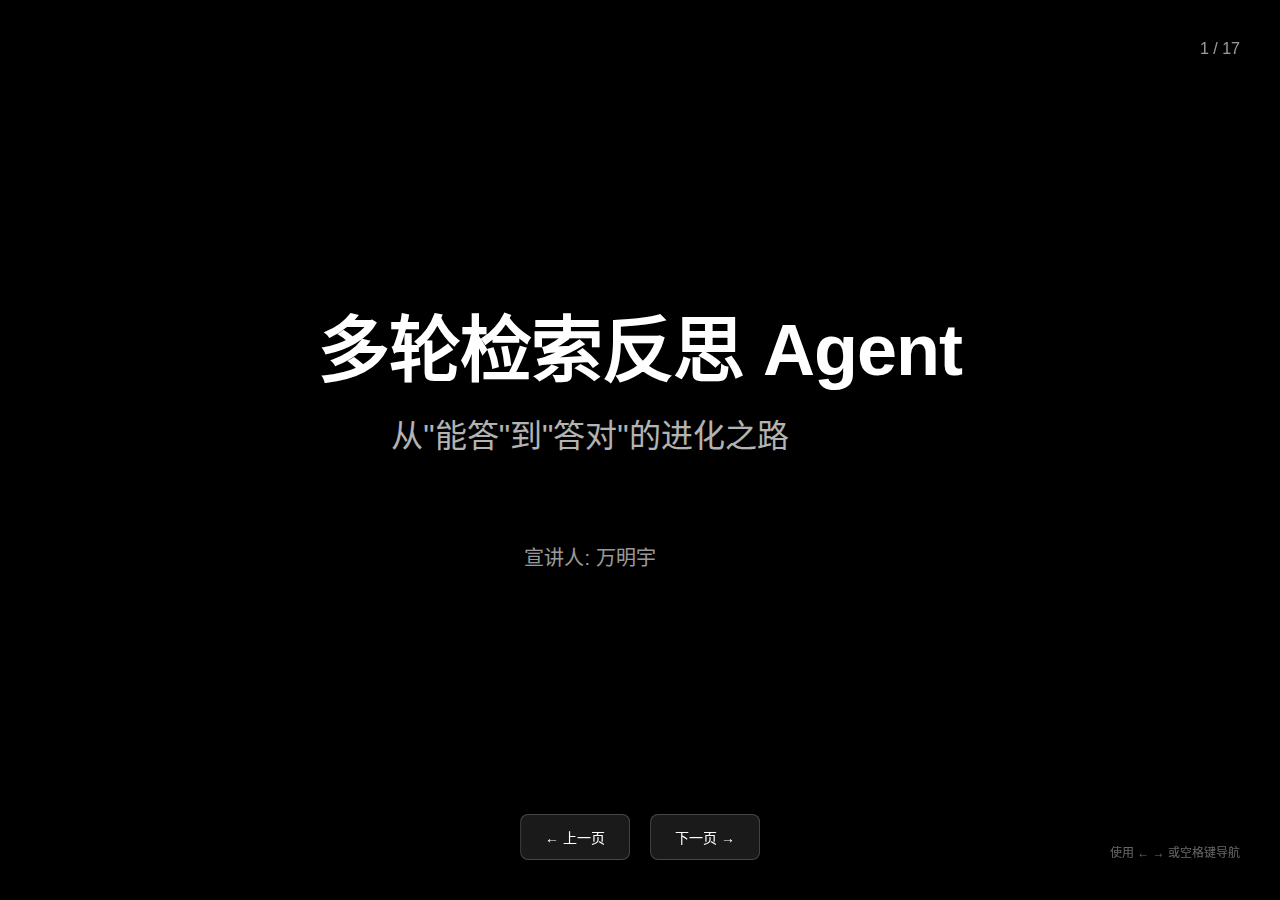
<file: deep-search-agent/presentation_final.html>
<!DOCTYPE html>
<html lang="zh-CN">
<head>
    <meta charset="UTF-8">
    <meta name="viewport" content="width=device-width, initial-scale=1.0">
    <title>多轮检索反思 Agent 实践</title>
    <style>
        * {
            margin: 0;
            padding: 0;
            box-sizing: border-box;
        }

        body {
            font-family: -apple-system, BlinkMacSystemFont, 'Segoe UI', 'Helvetica Neue', sans-serif;
            background: #000;
            overflow: hidden;
        }

        .presentation-container {
            width: 100vw;
            height: 100vh;
            display: flex;
            align-items: center;
            justify-content: center;
        }

        .slide {
            width: 100%;
            height: 100%;
            display: none;
            flex-direction: column;
            align-items: center;
            justify-content: center;
            padding: 80px 60px;
            text-align: center;
            animation: fadeIn 0.8s ease-in-out;
            position: relative;
            overflow-y: auto;
        }

        .slide.active {
            display: flex;
        }

        @keyframes fadeIn {
            from {
                opacity: 0;
            }
            to {
                opacity: 1;
            }
        }

        /* Slide Variants */
        .slide.dark {
            background: #000;
            color: #fff;
        }

        .slide.light {
            background: #fff;
            color: #000;
        }

        .slide.code {
            background: #1e1e1e;
            color: #d4d4d4;
            text-align: left;
            padding: 60px 80px;
            justify-content: flex-start;
            padding-top: 60px;
        }

        /* Typography */
        .slide h1 {
            font-size: 72px;
            font-weight: 700;
            line-height: 1.1;
            margin-bottom: 20px;
            letter-spacing: -1px;
        }

        .slide h2 {
            font-size: 56px;
            font-weight: 600;
            line-height: 1.2;
            margin-bottom: 30px;
            letter-spacing: -0.5px;
        }

        .slide p {
            font-size: 28px;
            font-weight: 400;
            line-height: 1.6;
            margin: 15px 0;
            max-width: 900px;
        }

        .slide .subtitle {
            font-size: 32px;
            font-weight: 300;
            opacity: 0.7;
            margin-top: 15px;
        }

        .slide .accent {
            color: #0071e3;
            font-weight: 600;
        }

        /* Code Block Styling */
        .code-block {
            background: #252526;
            border: 1px solid #3e3e42;
            border-radius: 6px;
            padding: 20px 24px;
            margin: 20px 0;
            font-family: 'Monaco', 'Menlo', 'Ubuntu Mono', 'Courier New', monospace;
            font-size: 13px;
            line-height: 1.6;
            color: #d4d4d4;
            text-align: left;
            overflow-x: auto;
            max-height: 500px;
            overflow-y: auto;
            white-space: pre-wrap;
            word-break: break-word;
            width: 100%;
            max-width: 1100px;
        }

        .code-block::-webkit-scrollbar {
            width: 8px;
            height: 8px;
        }

        .code-block::-webkit-scrollbar-track {
            background: #2d2d30;
        }

        .code-block::-webkit-scrollbar-thumb {
            background: #464647;
            border-radius: 4px;
        }

        .code-block::-webkit-scrollbar-thumb:hover {
            background: #5a5a5a;
        }

        .code-block .keyword {
            color: #569cd6;
            font-weight: bold;
        }

        .code-block .string {
            color: #ce9178;
        }

        .code-block .comment {
            color: #6a9955;
            font-style: italic;
        }

        .code-block .property {
            color: #9cdcfe;
        }

        .code-block .number {
            color: #b5cea8;
        }

        .code-block .boolean {
            color: #569cd6;
        }

        /* Content Layout */
        .slide-content {
            max-width: 1000px;
            width: 100%;
        }

        .slide-grid {
            display: grid;
            grid-template-columns: 1fr 1fr;
            gap: 60px;
            align-items: center;
            width: 100%;
            max-width: 1200px;
        }

        .slide-grid.three-col {
            grid-template-columns: 1fr 1fr 1fr;
            gap: 40px;
        }

        .grid-item {
            text-align: left;
        }

        .grid-item h3 {
            font-size: 24px;
            font-weight: 600;
            margin-bottom: 15px;
        }

        .grid-item p {
            font-size: 18px;
            text-align: left;
            margin: 10px 0;
        }

        /* Flow Diagram */
        .flow-diagram {
            display: flex;
            align-items: center;
            justify-content: center;
            gap: 20px;
            flex-wrap: wrap;
            margin: 40px 0;
        }

        .flow-item {
            background: rgba(255, 255, 255, 0.1);
            padding: 20px 30px;
            border-radius: 12px;
            font-size: 16px;
            font-weight: 500;
            min-width: 120px;
        }

        .flow-arrow {
            font-size: 24px;
            opacity: 0.5;
        }

        /* Stage List */
        .stage-list {
            text-align: left;
            max-width: 800px;
            margin: 40px auto;
        }

        .stage-item {
            display: flex;
            align-items: flex-start;
            margin: 25px 0;
            font-size: 20px;
        }

        .stage-number {
            display: inline-flex;
            align-items: center;
            justify-content: center;
            width: 50px;
            height: 50px;
            background: #0071e3;
            border-radius: 50%;
            margin-right: 20px;
            flex-shrink: 0;
            font-weight: 600;
            font-size: 20px;
        }

        .stage-text {
            flex: 1;
            padding-top: 5px;
        }

        .stage-text strong {
            display: block;
            font-size: 22px;
            margin-bottom: 5px;
        }

        .stage-text span {
            font-size: 18px;
            opacity: 0.8;
        }

        /* Highlight Box */
        .highlight-box {
            background: rgba(0, 113, 227, 0.1);
            border-left: 4px solid #0071e3;
            padding: 30px 40px;
            margin: 40px 0;
            border-radius: 8px;
            text-align: left;
            max-width: 900px;
        }

        .highlight-box p {
            font-size: 24px;
            margin: 0;
            text-align: left;
        }

        /* Node Card */
        .node-card {
            background: rgba(0, 113, 227, 0.08);
            border: 2px solid #0071e3;
            border-radius: 12px;
            padding: 30px;
            margin: 20px 0;
            text-align: left;
            max-width: 900px;
        }

        .node-card h3 {
            font-size: 22px;
            font-weight: 600;
            color: #0071e3;
            margin-bottom: 10px;
        }

        .node-card p {
            font-size: 16px;
            margin: 8px 0;
            opacity: 0.9;
        }

        /* Controls */
        .controls {
            position: fixed;
            bottom: 40px;
            left: 50%;
            transform: translateX(-50%);
            display: flex;
            gap: 20px;
            z-index: 1000;
        }

        .btn {
            background: rgba(255, 255, 255, 0.1);
            border: 1px solid rgba(255, 255, 255, 0.2);
            color: #fff;
            padding: 12px 24px;
            border-radius: 8px;
            cursor: pointer;
            font-size: 14px;
            font-weight: 500;
            transition: all 0.3s ease;
            backdrop-filter: blur(10px);
        }

        .btn:hover {
            background: rgba(255, 255, 255, 0.15);
            border-color: rgba(255, 255, 255, 0.3);
        }

        .btn:active {
            transform: scale(0.95);
        }

        /* Slide Counter */
        .slide-counter {
            position: fixed;
            top: 40px;
            right: 40px;
            font-size: 16px;
            color: rgba(255, 255, 255, 0.6);
            font-weight: 500;
        }

        /* Keyboard hint */
        .keyboard-hint {
            position: fixed;
            bottom: 40px;
            right: 40px;
            font-size: 12px;
            color: rgba(255, 255, 255, 0.4);
        }

        /* Responsive */
        @media (max-width: 1024px) {
            .slide {
                padding: 60px 40px;
            }

            .slide h1 {
                font-size: 56px;
            }

            .slide h2 {
                font-size: 44px;
            }

            .slide p {
                font-size: 24px;
            }

            .slide-grid {
                grid-template-columns: 1fr;
                gap: 40px;
            }

            .slide-grid.three-col {
                grid-template-columns: 1fr;
            }

            .code-block {
                font-size: 11px;
            }
        }

        /* Light theme adjustments */
        .slide.light .flow-item {
            background: rgba(0, 0, 0, 0.05);
        }

        .slide.light .highlight-box {
            background: rgba(0, 113, 227, 0.05);
        }

        /* Emphasis */
        .emphasis {
            font-size: 36px;
            font-weight: 600;
            color: #0071e3;
            margin: 20px 0;
        }

        .large-text {
            font-size: 48px;
            font-weight: 700;
            line-height: 1.2;
            margin: 30px 0;
        }

        /* Prompt Title */
        .prompt-title {
            font-size: 20px;
            font-weight: 600;
            color: #0071e3;
            margin-bottom: 15px;
            text-align: left;
        }

        /* Architecture Diagram */
        .architecture {
            display: grid;
            grid-template-columns: 1fr;
            gap: 15px;
            margin: 40px 0;
            max-width: 800px;
            text-align: left;
        }

        .arch-box {
            background: rgba(0, 113, 227, 0.1);
            border: 1px solid #0071e3;
            border-radius: 8px;
            padding: 15px 20px;
            font-size: 16px;
            font-weight: 500;
        }

        .arch-arrow {
            text-align: center;
            font-size: 20px;
            opacity: 0.5;
            margin: 5px 0;
        }

        /* Code slide content */
        .code-slide-content {
            width: 100%;
            max-width: 1200px;
            display: flex;
            flex-direction: column;
            align-items: flex-start;
        }

        .code-slide-title {
            color: #fff;
            text-align: left;
            margin-bottom: 20px;
            font-size: 28px;
            font-weight: 600;
        }
    </style>
</head>
<body>
    <div class="presentation-container">
        <!-- Slide 1: Cover -->
        <div class="slide dark active">
            <div class="slide-content">
                <h1>多轮检索反思 Agent</h1>
                <p class="subtitle">从"能答"到"答对"的进化之路</p>
                <p style="margin-top: 80px; font-size: 20px; opacity: 0.6;">宣讲人: 万明宇</p>
            </div>
        </div>

        <!-- Slide 2: Challenge -->
        <div class="slide dark">
            <div class="slide-content">
                <h2>为什么普通大模型不够用？</h2>
                <div style="margin-top: 60px; text-align: left; max-width: 900px;">
                    <div class="stage-item">
                        <div class="stage-number">1</div>
                        <div class="stage-text">
                            <strong>一次性回答</strong>
                            <span>模型只给出一个结果，没有自我校验过程</span>
                        </div>
                    </div>
                    <div class="stage-item">
                        <div class="stage-number">2</div>
                        <div class="stage-text">
                            <strong>幻觉风险</strong>
                            <span>内容听起来合理，但事实来源不清</span>
                        </div>
                    </div>
                    <div class="stage-item">
                        <div class="stage-number">3</div>
                        <div class="stage-text">
                            <strong>深度不足</strong>
                            <span>复杂问题无法拆解、验证、再修正</span>
                        </div>
                    </div>
                </div>
            </div>
        </div>

        <!-- Slide 3: Architecture -->
        <div class="slide light">
            <div class="slide-content">
                <h2>节点化编排</h2>
                <div class="architecture" style="margin-top: 60px;">
                    <div class="arch-box">ReportStructureNode: 规划报告结构</div>
                    <div class="arch-arrow">↓</div>
                    <div class="arch-box">FirstSearchNode: 生成搜索意图</div>
                    <div class="arch-arrow">↓</div>
                    <div class="arch-box">FirstSummaryNode: 初步事实注入</div>
                    <div class="arch-arrow">↓</div>
                    <div class="arch-box">ReflectionNode: 批判性反思</div>
                    <div class="arch-arrow">↓</div>
                    <div class="arch-box">ReflectionSummaryNode: 迭代丰富</div>
                    <div class="arch-arrow">↓</div>
                    <div class="arch-box">ReportFormattingNode: 最终格式化</div>
                </div>
                <p style="margin-top: 40px; font-size: 18px; color: #000; opacity: 0.7;">
                    ResearchService 编排所有节点，确保步骤间同步，步骤内异步流式处理.
                    <p>我并没有完全依赖框架,是因为更好的让大家看到内部流转的逻辑</p>
                </p>
            </div>
        </div>

        <!-- Slide 4: Stage 1 - Report Structure -->
        <div class="slide dark">
            <div class="slide-content">
                <h2>阶段一：规划报告结构</h2>
                <p class="subtitle">ReportStructureNode</p>
                <div class="node-card" style="margin-top: 60px;">
                    <h3>🎯 目标</h3>
                    <p>不急于搜索，先构建问题空间。输出 3 个独立段落，每一个代表一种认知视角。</p>
                    <h3 style="margin-top: 20px;">📊 输入</h3>
                    <p>用户查询 (query)</p>
                    <h3 style="margin-top: 20px;">📤 输出</h3>
                    <p>JSON 数组，包含 title 和 content 字段</p>
                </div>
            </div>
        </div>

        <!-- Slide 5: Prompt - Report Structure -->
        <div class="slide code">
            <div class="code-slide-content">
                <h2 class="code-slide-title">系统提示词：规划报告结构</h2>
                <div class="code-block">你是一位深度研究助手。给定一个查询，你需要规划一个报告的结构和其中包含的段落。最多三个段落。
确保段落的排序合理有序。
一旦大纲创建完成，你将获得工具来分别为每个部分搜索网络并进行反思。
请按照以下JSON模式定义格式化输出：

<span class="keyword">&lt;OUTPUT JSON SCHEMA&gt;</span>
{
    <span class="property">"type"</span>: <span class="string">"array"</span>,
    <span class="property">"items"</span>: {
        <span class="property">"type"</span>: <span class="string">"object"</span>,
        <span class="property">"properties"</span>: {
            <span class="property">"title"</span>: {<span class="property">"type"</span>: <span class="string">"string"</span>},
            <span class="property">"content"</span>: {<span class="property">"type"</span>: <span class="string">"string"</span>}
        }
    }
}
<span class="keyword">&lt;/OUTPUT JSON SCHEMA&gt;</span>

标题和内容属性将用于更深入的研究。
确保输出是一个符合上述输出JSON模式定义的JSON对象。
只返回JSON对象，不要有解释或额外文本。内容必须是中文</div>
            </div>
        </div>

        <!-- Slide 6: Stage 2 - First Search -->
        <div class="slide dark">
            <div class="slide-content">
                <h2>阶段二：生成搜索意图</h2>
                <p class="subtitle">FirstSearchNode</p>
                <div class="node-card" style="margin-top: 60px;">
                    <h3>🎯 目标</h3>
                    <p>从陈述转化为提问。识别事实与不确定性，生成最佳的搜索关键词。</p>
                    <h3 style="margin-top: 20px;">📊 输入</h3>
                    <p>段落 JSON (title + content)</p>
                    <h3 style="margin-top: 20px;">📤 输出</h3>
                    <p>search_query 和 reasoning</p>
                </div>
            </div>
        </div>

        <!-- Slide 7: Prompt - First Search -->
        <div class="slide code">
            <div class="code-slide-content">
                <h2 class="code-slide-title">系统提示词：生成搜索意图</h2>
                <div class="code-block">你是一位深度研究助手。你将获得报告中的一个段落，其标题和预期内容将按照以下JSON模式定义提供：

<span class="keyword">&lt;INPUT JSON SCHEMA&gt;</span>
{
    <span class="property">"type"</span>: <span class="string">"object"</span>,
    <span class="property">"properties"</span>: {
        <span class="property">"title"</span>: {<span class="property">"type"</span>: <span class="string">"string"</span>},
        <span class="property">"content"</span>: {<span class="property">"type"</span>: <span class="string">"string"</span>}
    }
}
<span class="keyword">&lt;/INPUT JSON SCHEMA&gt;</span>

你可以使用一个网络搜索工具，该工具接受'search_query'作为参数。
你的任务是思考这个主题，并提供最佳的网络搜索查询来丰富你当前的知识。
请按照以下JSON模式定义格式化输出（文字请使用中文）：

<span class="keyword">&lt;OUTPUT JSON SCHEMA&gt;</span>
{
    <span class="property">"search_query"</span>: {<span class="property">"type"</span>: <span class="string">"string"</span>},
    <span class="property">"reasoning"</span>: {<span class="property">"type"</span>: <span class="string">"string"</span>}
}
<span class="keyword">&lt;/OUTPUT JSON SCHEMA&gt;</span>

确保输出是一个符合上述输出JSON模式定义的JSON对象。
只返回JSON对象，不要有解释或额外文本。</div>
            </div>
        </div>

        <!-- Slide 8: Stage 3 - First Summary -->
        <div class="slide dark">
            <div class="slide-content">
                <h2>阶段三：初步事实注入</h2>
                <p class="subtitle">FirstSummaryNode</p>
                <div class="node-card" style="margin-top: 60px;">
                    <h3>🎯 目标</h3>
                    <p>强制中断模型的自我推演，把外部搜索结果引入系统。基于搜索结果撰写段落内容。</p>
                    <h3 style="margin-top: 20px;">📊 输入</h3>
                    <p>段落 JSON + 搜索结果数组</p>
                    <h3 style="margin-top: 20px;">📤 输出</h3>
                    <p>paragraph_latest_state (段落最新状态)</p>
                </div>
            </div>
        </div>

        <!-- Slide 9: Prompt - First Summary -->
        <div class="slide code">
            <div class="code-slide-content">
                <h2 class="code-slide-title">系统提示词：初步事实注入</h2>
                <div class="code-block">你是一位深度研究助手。你将获得搜索查询、搜索结果以及你正在研究的报告段落，
数据将按照以下JSON模式定义提供：

<span class="keyword">&lt;INPUT JSON SCHEMA&gt;</span>
{
    <span class="property">"type"</span>: <span class="string">"object"</span>,
    <span class="property">"properties"</span>: {
        <span class="property">"title"</span>: {<span class="property">"type"</span>: <span class="string">"string"</span>},
        <span class="property">"content"</span>: {<span class="property">"type"</span>: <span class="string">"string"</span>},
        <span class="property">"search_query"</span>: {<span class="property">"type"</span>: <span class="string">"string"</span>},
        <span class="property">"search_results"</span>: {
            <span class="property">"type"</span>: <span class="string">"array"</span>,
            <span class="property">"items"</span>: {<span class="property">"type"</span>: <span class="string">"string"</span>}
        }
    }
}
<span class="keyword">&lt;/INPUT JSON SCHEMA&gt;</span>

你的任务是作为研究者，使用搜索结果撰写与段落主题一致的内容，
并适当地组织结构以便纳入报告中。
请按照以下JSON模式定义格式化输出：

<span class="keyword">&lt;OUTPUT JSON SCHEMA&gt;</span>
{
    <span class="property">"paragraph_latest_state"</span>: {<span class="property">"type"</span>: <span class="string">"string"</span>}
}
<span class="keyword">&lt;/OUTPUT JSON SCHEMA&gt;</span>

确保输出是一个符合上述输出JSON模式定义的JSON对象。
只返回JSON对象，不要有解释或额外文本。</div>
            </div>
        </div>

        <!-- Slide 10: Stage 4 - Reflection (Core) -->
        <div class="slide dark">
            <div class="slide-content">
                <h2>阶段四：批判性反思</h2>
                <p class="subtitle">ReflectionNode（核心循环）</p>
                <div class="node-card" style="margin-top: 60px;">
                    <h3>🎯 目标</h3>
                    <p>反思段落的当前状态，思考是否遗漏了主题的关键方面。生成更精准的搜索关键词。</p>
                    <h3 style="margin-top: 20px;">⚙️ 工程决策</h3>
                    <p>循环次数由代码控制（如 3 次），而非模型决策。确保可预测性和成本可控。</p>
                    <h3 style="margin-top: 20px;">📤 输出</h3>
                    <p>新的 search_query 和 reasoning</p>
                </div>
            </div>
        </div>

        <!-- Slide 11: Prompt - Reflection -->
        <div class="slide code">
            <div class="code-slide-content">
                <h2 class="code-slide-title">系统提示词：批判性反思</h2>
                <div class="code-block">你是一位深度研究助手。你负责为研究报告构建全面的段落。
你将获得段落标题、计划内容摘要，以及你已经创建的段落最新状态，
所有这些都将按照以下JSON模式定义提供：

<span class="keyword">&lt;INPUT JSON SCHEMA&gt;</span>
{
    <span class="property">"type"</span>: <span class="string">"object"</span>,
    <span class="property">"properties"</span>: {
        <span class="property">"title"</span>: {<span class="property">"type"</span>: <span class="string">"string"</span>},
        <span class="property">"content"</span>: {<span class="property">"type"</span>: <span class="string">"string"</span>},
        <span class="property">"paragraph_latest_state"</span>: {<span class="property">"type"</span>: <span class="string">"string"</span>}
    }
}
<span class="keyword">&lt;/INPUT JSON SCHEMA&gt;</span>

你可以使用一个网络搜索工具，该工具接受'search_query'作为参数。
你的任务是反思段落文本的当前状态，思考是否遗漏了主题的某些关键方面，
并提供最佳的网络搜索查询来丰富最新状态。
请按照以下JSON模式定义格式化输出：

<span class="keyword">&lt;OUTPUT JSON SCHEMA&gt;</span>
{
    <span class="property">"search_query"</span>: {<span class="property">"type"</span>: <span class="string">"string"</span>},
    <span class="property">"reasoning"</span>: {<span class="property">"type"</span>: <span class="string">"string"</span>}
}
<span class="keyword">&lt;/OUTPUT JSON SCHEMA&gt;</span>

确保输出是一个符合上述输出JSON模式定义的JSON对象。
只返回JSON对象，不要有解释或额外文本。</div>
            </div>
        </div>

        <!-- Slide 12: Stage 5 - Reflection Summary -->
        <div class="slide dark">
            <div class="slide-content">
                <h2>阶段五：迭代丰富内容</h2>
                <p class="subtitle">ReflectionSummaryNode</p>
                <div class="node-card" style="margin-top: 60px;">
                    <h3>🎯 目标</h3>
                    <p>根据反思搜索结果，丰富段落的最新状态。只添加缺失信息，不删除关键信息。</p>
                    <h3 style="margin-top: 20px;">🔄 迭代策略</h3>
                    <p>保留已有的高质量内容，逐步补充遗漏的维度。确保内容的连贯性和完整性。</p>
                    <h3 style="margin-top: 20px;">📤 输出</h3>
                    <p>updated_paragraph_latest_state</p>
                </div>
            </div>
        </div>

        <!-- Slide 13: Prompt - Reflection Summary -->
        <div class="slide code">
            <div class="code-slide-content">
                <h2 class="code-slide-title">系统提示词：迭代丰富</h2>
                <div class="code-block">你是一位深度研究助手。
你将获得搜索查询、搜索结果、段落标题以及你正在研究的报告段落的预期内容。
你正在迭代完善这个段落，并且段落的最新状态也会提供给你。
数据将按照以下JSON模式定义提供：

<span class="keyword">&lt;INPUT JSON SCHEMA&gt;</span>
{
    <span class="property">"type"</span>: <span class="string">"object"</span>,
    <span class="property">"properties"</span>: {
        <span class="property">"title"</span>: {<span class="property">"type"</span>: <span class="string">"string"</span>},
        <span class="property">"content"</span>: {<span class="property">"type"</span>: <span class="string">"string"</span>},
        <span class="property">"search_query"</span>: {<span class="property">"type"</span>: <span class="string">"string"</span>},
        <span class="property">"search_results"</span>: {
            <span class="property">"type"</span>: <span class="string">"array"</span>,
            <span class="property">"items"</span>: {<span class="property">"type"</span>: <span class="string">"string"</span>}
        },
        <span class="property">"paragraph_latest_state"</span>: {<span class="property">"type"</span>: <span class="string">"string"</span>}
    }
}
<span class="keyword">&lt;/INPUT JSON SCHEMA&gt;</span>

你的任务是根据搜索结果和预期内容丰富段落的当前最新状态。
<span class="comment">不要删除最新状态中的关键信息，尽量丰富它，只添加缺失的信息。</span>
适当地组织段落结构以便纳入报告中。
请按照以下JSON模式定义格式化输出：

<span class="keyword">&lt;OUTPUT JSON SCHEMA&gt;</span>
{
    <span class="property">"updated_paragraph_latest_state"</span>: {<span class="property">"type"</span>: <span class="string">"string"</span>}
}
<span class="keyword">&lt;/OUTPUT JSON SCHEMA&gt;</span></div>
            </div>
        </div>

        <!-- Slide 14: Stage 6 - Report Formatting -->
        <div class="slide dark">
            <div class="slide-content">
                <h2>阶段六：最终格式化</h2>
                <p class="subtitle">ReportFormattingNode</p>
                <div class="node-card" style="margin-top: 60px;">
                    <h3>🎯 目标</h3>
                    <p>汇总所有段落的最新状态，生成美观的 Markdown 格式报告。</p>
                    <h3 style="margin-top: 20px;">📋 输入</h3>
                    <p>所有段落的 title + paragraph_latest_state 数组</p>
                    <h3 style="margin-top: 20px;">📤 输出</h3>
                    <p>完整的 Markdown 报告，可直接用于业务决策</p>
                </div>
            </div>
        </div>

        <!-- Slide 15: Prompt - Report Formatting -->
        <div class="slide code">
            <div class="code-slide-content">
                <h2 class="code-slide-title">系统提示词：最终格式化</h2>
                <div class="code-block">你是一位深度研究助手。你已经完成了研究并构建了报告中所有段落的最终版本。
你将获得以下JSON格式的数据：

<span class="keyword">&lt;INPUT JSON SCHEMA&gt;</span>
{
    <span class="property">"type"</span>: <span class="string">"array"</span>,
    <span class="property">"items"</span>: {
        <span class="property">"type"</span>: <span class="string">"object"</span>,
        <span class="property">"properties"</span>: {
            <span class="property">"title"</span>: {<span class="property">"type"</span>: <span class="string">"string"</span>},
            <span class="property">"paragraph_latest_state"</span>: {<span class="property">"type"</span>: <span class="string">"string"</span>}
        }
    }
}
<span class="keyword">&lt;/INPUT JSON SCHEMA&gt;</span>

你的任务是将报告格式化为美观的Markdown格式报告。

要求：
1. 直接输出Markdown格式的报告内容，不要包含任何JSON
2. 使用段落标题创建二级标题（## 标题）
3. 每个段落的内容使用paragraph_latest_state字段
4. 在报告开头添加一个主标题
5. 如果没有结论段落，在末尾添加一个结论部分
6. 确保输出是纯Markdown格式，可以直接渲染

<span class="comment"># 研究报告标题

## 段落1标题
段落1的详细内容...

## 段落2标题
段落2的详细内容...</span></div>
            </div>
        </div>

        <!-- Slide 16: Summary -->
        <div class="slide light">
            <div class="slide-content">
                <div class="large-text" style="color: #000; margin-bottom: 60px;">用计算换质量<br>用流程换可信度</div>
                <p style="color: #000; margin-top: 60px; font-size: 26px;">最适合的场景：</p>
                <div style="display: grid; grid-template-columns: 1fr 1fr 1fr; gap: 40px; margin-top: 60px; max-width: 900px;">
                    <div style="text-align: center;">
                        <p style="font-size: 20px; font-weight: 600; margin-bottom: 10px; color: #000;">高价值</p>
                        <p style="font-size: 16px; opacity: 0.7; color: #000;">决策支持</p>
                    </div>
                    <div style="text-align: center;">
                        <p style="font-size: 20px; font-weight: 600; margin-bottom: 10px; color: #000;">高复杂度</p>
                        <p style="font-size: 16px; opacity: 0.7; color: #000;">需要拆解</p>
                    </div>
                    <div style="text-align: center;">
                        <p style="font-size: 20px; font-weight: 600; margin-bottom: 10px; color: #000;">高准确率</p>
                        <p style="font-size: 16px; opacity: 0.7; color: #000;">不容出错</p>
                    </div>
                </div>
            </div>
        </div>

        <!-- Slide 17: Q&A -->
        <div class="slide dark">
            <div class="slide-content">
                <h1>Q&A</h1>
                <p class="subtitle">欢迎交流与讨论</p>
                <p style="margin-top: 80px; font-size: 18px; opacity: 0.6;">GitHub: apetoo/spring-ai-demo/deep-search-agent</p>
            </div>
        </div>
    </div>

    <!-- Controls -->
    <div class="controls">
        <button class="btn" id="prevBtn">← 上一页</button>
        <button class="btn" id="nextBtn">下一页 →</button>
    </div>

    <!-- Slide Counter -->
    <div class="slide-counter">
        <span id="currentSlide">1</span> / <span id="totalSlides">17</span>
    </div>

    <!-- Keyboard Hint -->
    <div class="keyboard-hint">
        使用 ← → 或空格键导航
    </div>

    <script>
        let currentSlide = 0;
        const slides = document.querySelectorAll('.slide');
        const totalSlides = slides.length;

        document.getElementById('totalSlides').textContent = totalSlides;

        function showSlide(n) {
            slides.forEach(slide => slide.classList.remove('active'));
            slides[n].classList.add('active');
            document.getElementById('currentSlide').textContent = n + 1;
        }

        function nextSlide() {
            currentSlide = (currentSlide + 1) % totalSlides;
            showSlide(currentSlide);
        }

        function prevSlide() {
            currentSlide = (currentSlide - 1 + totalSlides) % totalSlides;
            showSlide(currentSlide);
        }

        document.getElementById('nextBtn').addEventListener('click', nextSlide);
        document.getElementById('prevBtn').addEventListener('click', prevSlide);

        document.addEventListener('keydown', (e) => {
            if (e.key === 'ArrowRight' || e.key === ' ') {
                e.preventDefault();
                nextSlide();
            } else if (e.key === 'ArrowLeft') {
                e.preventDefault();
                prevSlide();
            }
        });

        showSlide(0);
    </script>
</body>
</html>
</file>
